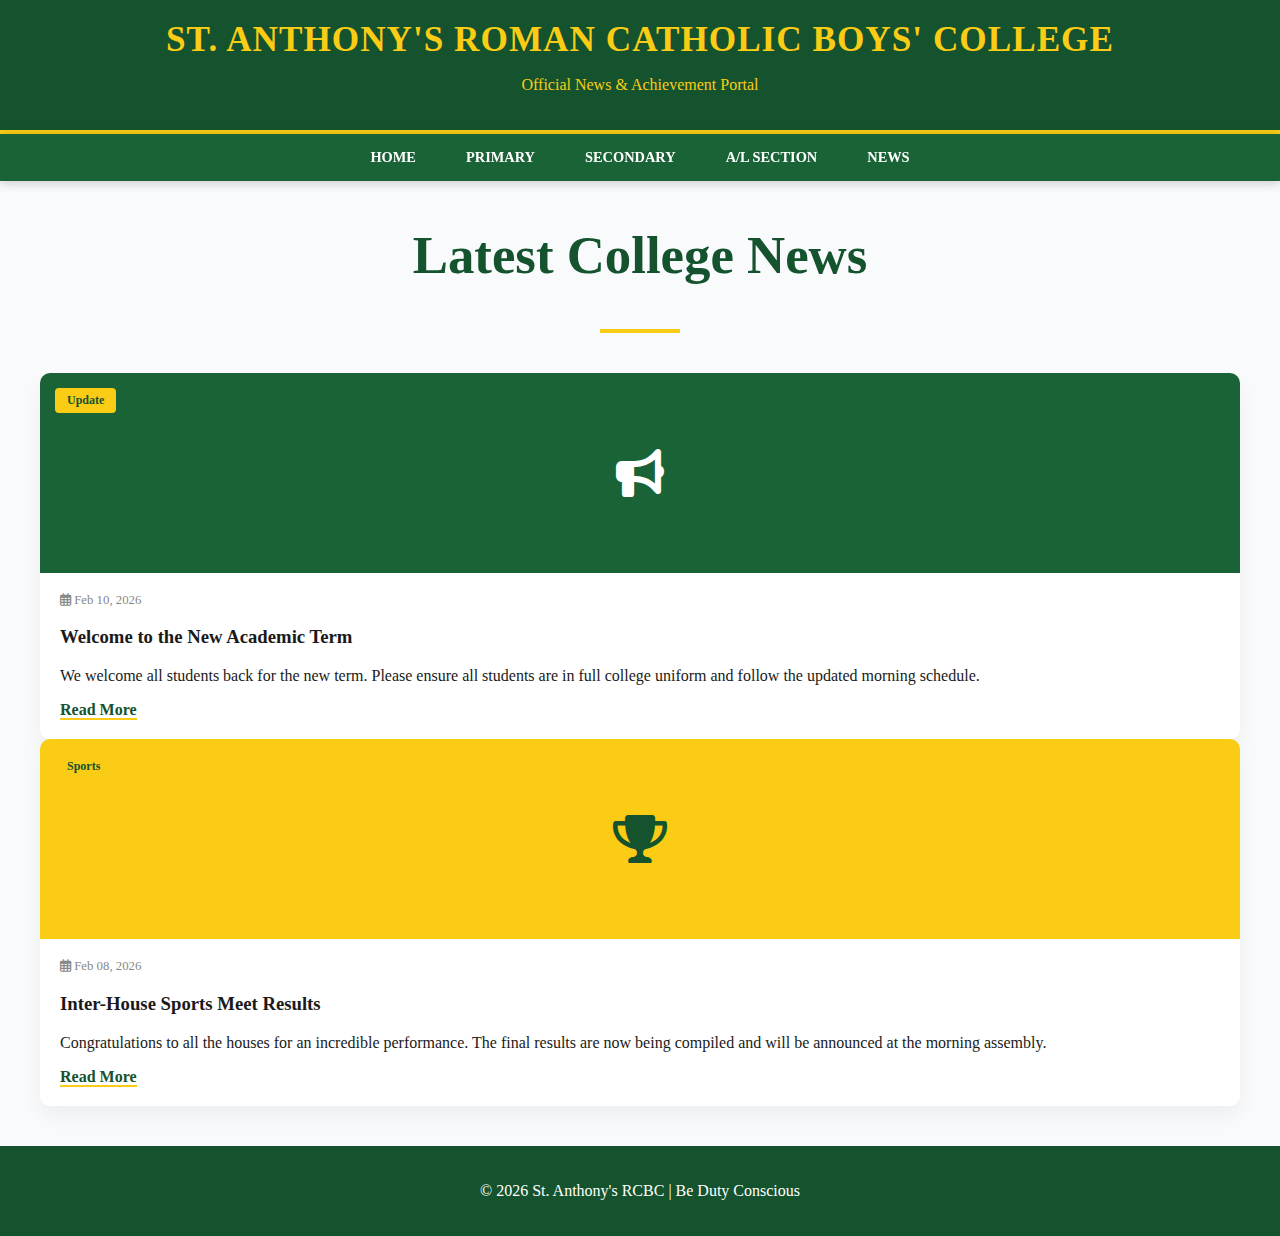
<file: School page/news.html>
<!DOCTYPE html>
<html lang="en">
<head>
    <meta charset="UTF-8">
    <title>News & Announcements | St. Anthony's RCBC</title>
    <link rel="stylesheet" href="style.css">
    <link rel="stylesheet" href="https://cdnjs.cloudflare.com/ajax/libs/font-awesome/6.0.0/css/all.min.css">
</head>
<body>
 
<div class="top-bar">
    <h1>St. Anthony's Roman Catholic Boys' College</h1>
    <p>Official News & Achievement Portal</p>
</div>

<nav class="navbar">
    <a href="index.html">Home</a>
    <a href="primary.html">Primary</a>
    <a href="secondary.html">Secondary</a>
    <a href="al.html">A/L Section</a>
    <a href="news.html" class="active">News</a>
</nav>

<main class="main-content">
    <div class="section-title">
        <h2>Latest College News</h2>
        <div class="underline"></div>
    </div>

    <div class="news-grid" id="newsGrid">

        <article class="news-item">
            <div class="news-thumbnail" style="background-color: #1a6336; display: flex; align-items: center; justify-content: center;">
                 <i class="fas fa-bullhorn" style="font-size: 3rem; color: white;"></i>
                 <span class="category-tag">Update</span>
            </div>
            <div class="news-content">
                <span class="post-date"><i class="far fa-calendar-alt"></i> Feb 10, 2026</span>
                <h3>Welcome to the New Academic Term</h3>
                <p>We welcome all students back for the new term. Please ensure all students are in full college uniform and follow the updated morning schedule.</p>
                <a href="academics.html" class="read-more-btn">Read More</a>
            </div>
        </article>
        <article class="news-item">
            <div class="news-thumbnail" style="background-color: #facc15; display: flex; align-items: center; justify-content: center;">
                 <i class="fas fa-trophy" style="font-size: 3rem; color: #14532d;"></i>
                 <span class="category-tag">Sports</span>
            </div>
            <div class="news-content">
                <span class="post-date"><i class="far fa-calendar-alt"></i> Feb 08, 2026</span>
                <h3>Inter-House Sports Meet Results</h3>
                <p>Congratulations to all the houses for an incredible performance. The final results are now being compiled and will be announced at the morning assembly.</p>
                <a href="sports.html" class="read-more-btn">Read More</a>
            </div>
        </article>

    </div>
    </main>

<footer class="footer" style="text-align: center; padding: 20px; background: var(--primary-green); color: white; margin-top: 40px;">
    <p>© 2026 St. Anthony's RCBC | Be Duty Conscious</p>
</footer>

</body>
</html>
</file>
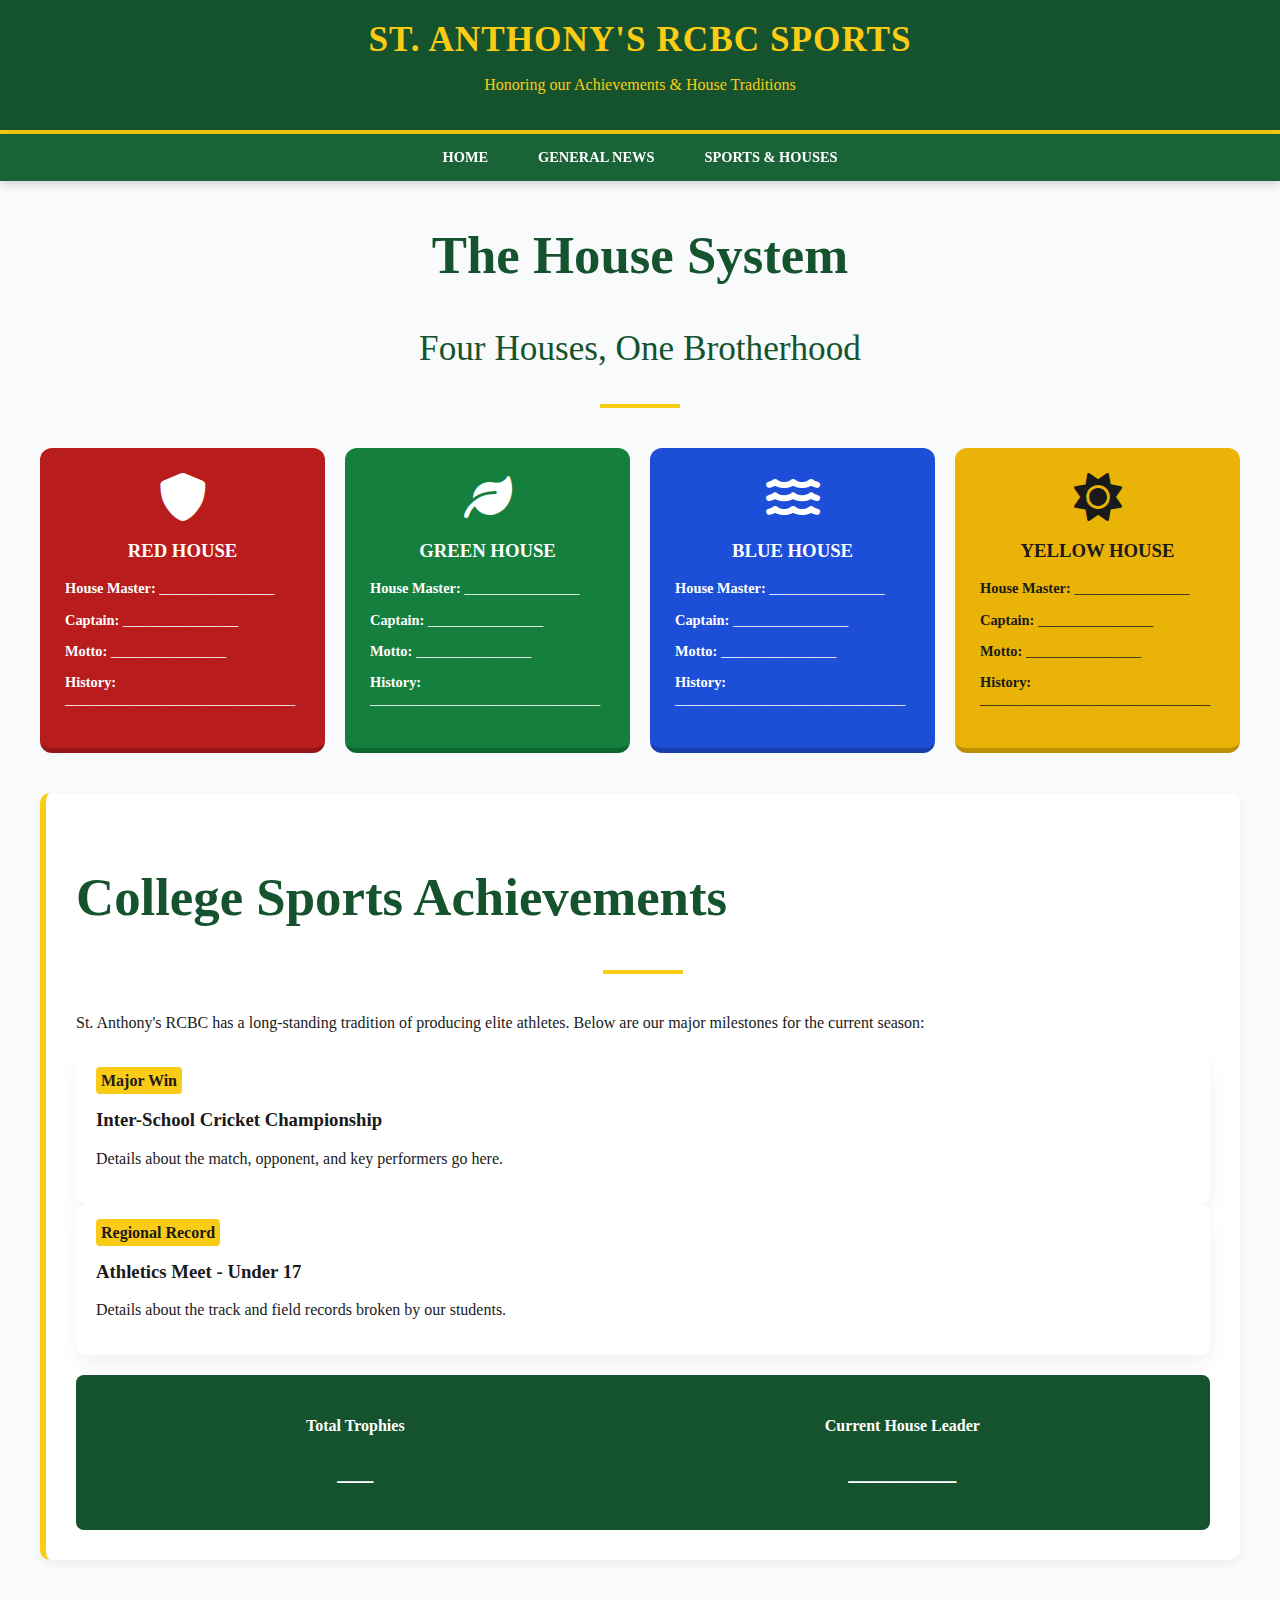
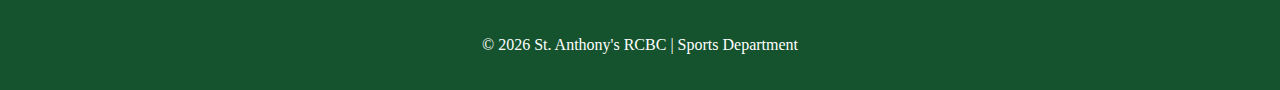
<file: School page/sports.html>
<!DOCTYPE html>
<html lang="en">
<head>
    <meta charset="UTF-8">
    <title>Sports & House System | St. Anthony's RCBC</title>
    <link rel="stylesheet" href="style.css">
    <link rel="stylesheet" href="https://cdnjs.cloudflare.com/ajax/libs/font-awesome/6.0.0/css/all.min.css">
    <style>
        .house-container { display: grid; grid-template-columns: repeat(auto-fit, minmax(250px, 1fr)); gap: 20px; margin-top: 30px; }
        .house-card { padding: 25px; border-radius: 12px; text-align: center; color: white; transition: 0.3s; border-bottom: 5px solid rgba(0,0,0,0.2); }
        .house-card:hover { transform: translateY(-10px); }
        
        /* House Colors */
        .house-red { background: #b91c1c; }
        .house-green { background: #15803d; }
        .house-blue { background: #1d4ed8; }
        .house-yellow { background: #eab308; color: #1a1a1a; }

        .achievement-section { background: white; padding: 30px; border-radius: 10px; margin: 40px 0; border-left: 6px solid var(--royal-gold); box-shadow: 0 4px 12px rgba(0,0,0,0.05); }
        .stat-box { display: flex; justify-content: space-around; background: var(--primary-green); color: white; padding: 20px; border-radius: 8px; margin-top: 20px; }
        .house-details { text-align: left; margin-top: 15px; font-size: 0.9rem; }
    </style>
</head>
<body>

<div class="top-bar">
    <h1>St. Anthony's RCBC Sports</h1>
    <p>Honoring our Achievements & House Traditions</p>
</div>

<nav class="navbar">
    <a href="index.html">Home</a>
    <a href="news.html">General News</a>
    <a href="sports.html" class="active">Sports & Houses</a>
</nav>

<main class="main-content">
    
    <div class="section-title">
        <h2>The House System</h2>
        <p>Four Houses, One Brotherhood</p>
        <div class="underline"></div>
    </div>

    <div class="house-container">
        <div class="house-card house-red">
            <i class="fas fa-shield-alt fa-3x"></i>
            <h3>RED HOUSE</h3>
            <div class="house-details">
                <p><strong>House Master:</strong> ________________</p>
                <p><strong>Captain:</strong> ________________</p>
                <p><strong>Motto:</strong> ________________</p>
                <p><strong>History:</strong> ________________________________</p>
            </div>
        </div>

        <div class="house-card house-green">
            <i class="fas fa-leaf fa-3x"></i>
            <h3>GREEN HOUSE</h3>
            <div class="house-details">
                <p><strong>House Master:</strong> ________________</p>
                <p><strong>Captain:</strong> ________________</p>
                <p><strong>Motto:</strong> ________________</p>
                <p><strong>History:</strong> ________________________________</p>
            </div>
        </div>

        <div class="house-card house-blue">
            <i class="fas fa-water fa-3x"></i>
            <h3>BLUE HOUSE</h3>
            <div class="house-details">
                <p><strong>House Master:</strong> ________________</p>
                <p><strong>Captain:</strong> ________________</p>
                <p><strong>Motto:</strong> ________________</p>
                <p><strong>History:</strong> ________________________________</p>
            </div>
        </div>

        <div class="house-card house-yellow">
            <i class="fas fa-sun fa-3x"></i>
            <h3>YELLOW HOUSE</h3>
            <div class="house-details">
                <p><strong>House Master:</strong> ________________</p>
                <p><strong>Captain:</strong> ________________</p>
                <p><strong>Motto:</strong> ________________</p>
                <p><strong>History:</strong> ________________________________</p>
            </div>
        </div>
    </div>

    <section class="achievement-section">
        <div class="section-title" style="text-align: left;">
            <h2>College Sports Achievements</h2>
            <div class="underline" style="margin-left: 0;"></div>
        </div>
        
        <p>St. Anthony's RCBC has a long-standing tradition of producing elite athletes. Below are our major milestones for the current season:</p>

        <div class="news-grid" style="margin-top: 20px;">
            <article class="news-item">
                <div class="news-content">
                    <span class="win-tag" style="background: #facc15; padding: 5px; border-radius: 4px; font-weight: bold;">Major Win</span>
                    <h3>Inter-School Cricket Championship</h3>
                    <p>Details about the match, opponent, and key performers go here.</p>
                </div>
            </article>

            <article class="news-item">
                <div class="news-content">
                    <span class="win-tag" style="background: #facc15; padding: 5px; border-radius: 4px; font-weight: bold;">Regional Record</span>
                    <h3>Athletics Meet - Under 17</h3>
                    <p>Details about the track and field records broken by our students.</p>
                </div>
            </article>
        </div>

        <div class="stat-box">
            <div style="text-align: center;">
                <h4>Total Trophies</h4>
                <p style="font-size: 1.5rem; font-weight: bold;">___</p>
            </div>
            <div style="text-align: center;">
                <h4>Current House Leader</h4>
                <p style="font-size: 1.5rem; font-weight: bold;">_________</p>
            </div>
        </div>
    </section>

</main>

<footer class="footer" style="text-align: center; padding: 20px; background: var(--primary-green); color: white; margin-top: 40px;">
    <p>© 2026 St. Anthony's RCBC | Sports Department</p>
</footer>

</body>
</html>
</file>
<file: School page/style.css>
/* --- Royal Academic Theme --- */
:root {
    --primary-green: #14532d;   /* Deep School Green */
    --secondary-green: #1a6336;
    --royal-gold: #facc15;      /* Gold Accents */
    --text-dark: #1a1a1a;
    --bg-light: #f8fafc;
}

body {
    margin: 0;
    font-family: 'Georgia', serif; /* Classic, prestigious font */
    background-color: var(--bg-light);
    color: var(--text-dark);
}

/* --- Professional Header --- */
.top-bar {
    background: var(--primary-green);
    color: var(--royal-gold);
    text-align: center;
    padding: 20px 10px;
    border-bottom: 4px solid var(--royal-gold);
}

.top-bar h1 {
    margin: 0;
    font-size: 2.2rem;
    text-transform: uppercase;
    letter-spacing: 1px;
}

/* --- Fixed Navigation --- */
.navbar {
    background: var(--secondary-green);
    display: flex;
    justify-content: center;
    position: sticky;
    top: 0;
    z-index: 1000;
    box-shadow: 0 2px 10px rgba(0,0,0,0.2);
}

.navbar a {
    color: white;
    padding: 15px 25px;
    text-decoration: none;
    font-weight: bold;
    text-transform: uppercase;
    font-size: 0.9rem;
    transition: 0.3s;
}

.navbar a:hover {
    background: var(--royal-gold);
    color: var(--primary-green);
}

/* --- Professional Hero Slider --- */
.hero {
    height: 500px;
    position: relative;
    overflow: hidden;
    background: #000;
}

.hero img {
    width: 100%;
    height: 100%;
    object-fit: cover;
    opacity: 0;
    position: absolute;
    transition: opacity 1s ease-in-out;
}

.hero img.active { opacity: 0.7; }

.hero-content {
    position: absolute;
    bottom: 20%;
    left: 5%;
    color: white;
    z-index: 5;
    border-left: 5px solid var(--royal-gold);
    padding-left: 20px;
}

/* --- Content Sections --- */
.main-content {
    max-width: 1200px;
    margin: 40px auto;
    padding: 0 20px;
}

.grid-layout {
    display: grid;
    grid-template-columns: 2fr 1fr; /* Main content and Sidebar */
    gap: 30px;
}

/* --- Info Cards --- */
.info-card {
    background: white;
    padding: 30px;
    border-top: 4px solid var(--primary-green);
    box-shadow: 0 4px 6px rgba(0,0,0,0.05);
    margin-bottom: 30px;
}

.btn-portal {
    background: var(--royal-gold);
    color: var(--primary-green);
    padding: 10px 20px;
    border-radius: 5px;
    text-decoration: none;
    font-weight: bold;
    display: inline-block;
    margin-top: 10px;
}

/* --- Achievement Sidebar --- */
.sidebar-box {
    background: var(--primary-green);
    color: white;
    padding: 20px;
    border-radius: 5px;
}

.sidebar-box h3 { color: var(--royal-gold); border-bottom: 1px solid var(--royal-gold); padding-bottom: 10px; }

footer {
    background: var(--primary-green);
    color: white;
    text-align: center;
    padding: 40px;
    margin-top: 50px;
}/* --- News Tags --- */
.tag {
    background: var(--royal-gold);
    color: var(--primary-green);
    padding: 3px 10px;
    font-size: 0.8rem;
    font-weight: bold;
    border-radius: 3px;
    text-transform: uppercase;
}

.news-date {
    color: #666;
    font-size: 0.85rem;
    margin-bottom: 5px;
}

/* --- Professional Lists --- */
.professional-list {
    list-style: none;
    padding: 0;
}

.professional-list li {
    padding: 10px 0;
    border-bottom: 1px solid #eee;
}

.professional-list i {
    color: var(--primary-green);
    margin-right: 10px;
}

/* --- Section Titles --- */
.section-title {
    text-align: center;
    color: var(--primary-green);
    font-size: 2.2rem;
    margin-bottom: 40px;
    position: relative;
}

.section-title::after {
    content: '';
    display: block;
    width: 80px;
    height: 4px;
    background: var(--royal-gold);
    margin: 10px auto;
}
/* --- Professional Header & Top Bar --- */
.top-info-bar {
    background: #064e3b; /* Darker Green */
    color: #facc15;
    padding: 8px 0;
    font-size: 0.85rem;
}

.top-info-bar .container {
    display: flex;
    justify-content: flex-end;
    gap: 20px;
    max-width: 1200px;
    margin: 0 auto;
    padding: 0 20px;
}

.main-header {
    background: white;
    padding: 20px 0;
    border-bottom: 4px solid #facc15;
}

.header-flex {
    display: flex;
    justify-content: space-between;
    align-items: center;
    max-width: 1200px;
    margin: 0 auto;
    padding: 0 20px;
}

.logo-area { display: flex; align-items: center; gap: 15px; }
.school-logo { height: 80px; width: auto; }
.logo-text h1 { color: #14532d; margin: 0; font-size: 1.6rem; text-transform: uppercase; }
.logo-text p { color: #666; margin: 0; font-style: italic; font-weight: bold; }

/* --- Search Bar Style --- */
.search-box {
    display: flex;
    background: #f1f1f1;
    border-radius: 25px;
    padding: 5px 15px;
    border: 1px solid #ddd;
}

.search-box input {
    border: none;
    background: transparent;
    padding: 8px;
    outline: none;
    width: 200px;
}

.search-box button {
    border: none;
    background: transparent;
    color: #14532d;
    cursor: pointer;
    font-size: 1.1rem;
}

/* --- News Grid & Items --- */
.news-item {
    background: white;
    border-radius: 10px;
    overflow: hidden;
    box-shadow: 0 10px 20px rgba(0,0,0,0.05);
    transition: 0.3s;
}

.news-item:hover { transform: translateY(-5px); }

.news-thumbnail {
    height: 200px;
    background-size: cover;
    background-position: center;
    background-color: #eee;
    position: relative;
}

.category-tag {
    position: absolute;
    top: 15px;
    left: 15px;
    background: #facc15;
    color: #14532d;
    padding: 5px 12px;
    font-weight: bold;
    font-size: 0.75rem;
    border-radius: 4px;
}

.news-content { padding: 20px; }
.post-date { color: #888; font-size: 0.8rem; display: block; margin-bottom: 10px; }
.read-more-btn { color: #14532d; font-weight: bold; text-decoration: none; border-bottom: 2px solid #facc15; }


/* --- Primary Page Specifics --- */
.hero-small {
    margin-bottom: 40px;
    border-bottom: 5px solid var(--royal-gold);
}

.subject-grid h4 {
    margin: 0 0 10px 0;
    color: var(--primary-green);
    display: flex;
    align-items: center;
    gap: 10px;
}

.subject-grid p {
    margin: 0;
    font-size: 0.85rem;
    color: #666;
}

/* Responsive adjustment for the two-column grid */
@media (max-width: 600px) {
    .subject-grid {
        grid-template-columns: 1fr !important;
    }
}

.club-grid i {
    font-size: 1.5rem;
    margin-bottom: 8px;
    display: block;
}

.sidebar-box {
    transition: transform 0.3s ease;
}

.sidebar-box:hover {
    transform: translateY(-5px);
}

@media (max-width: 768px) {
    .grid-layout {
        grid-template-columns: 1fr; /* Stack sidebar below main content */
    }
    .navbar {
        flex-direction: column;
        text-align: center;
    }
}

.input-error {
    border: 2px solid #ef4444 !important;
    background-color: #fee2e2;
}
</file>
